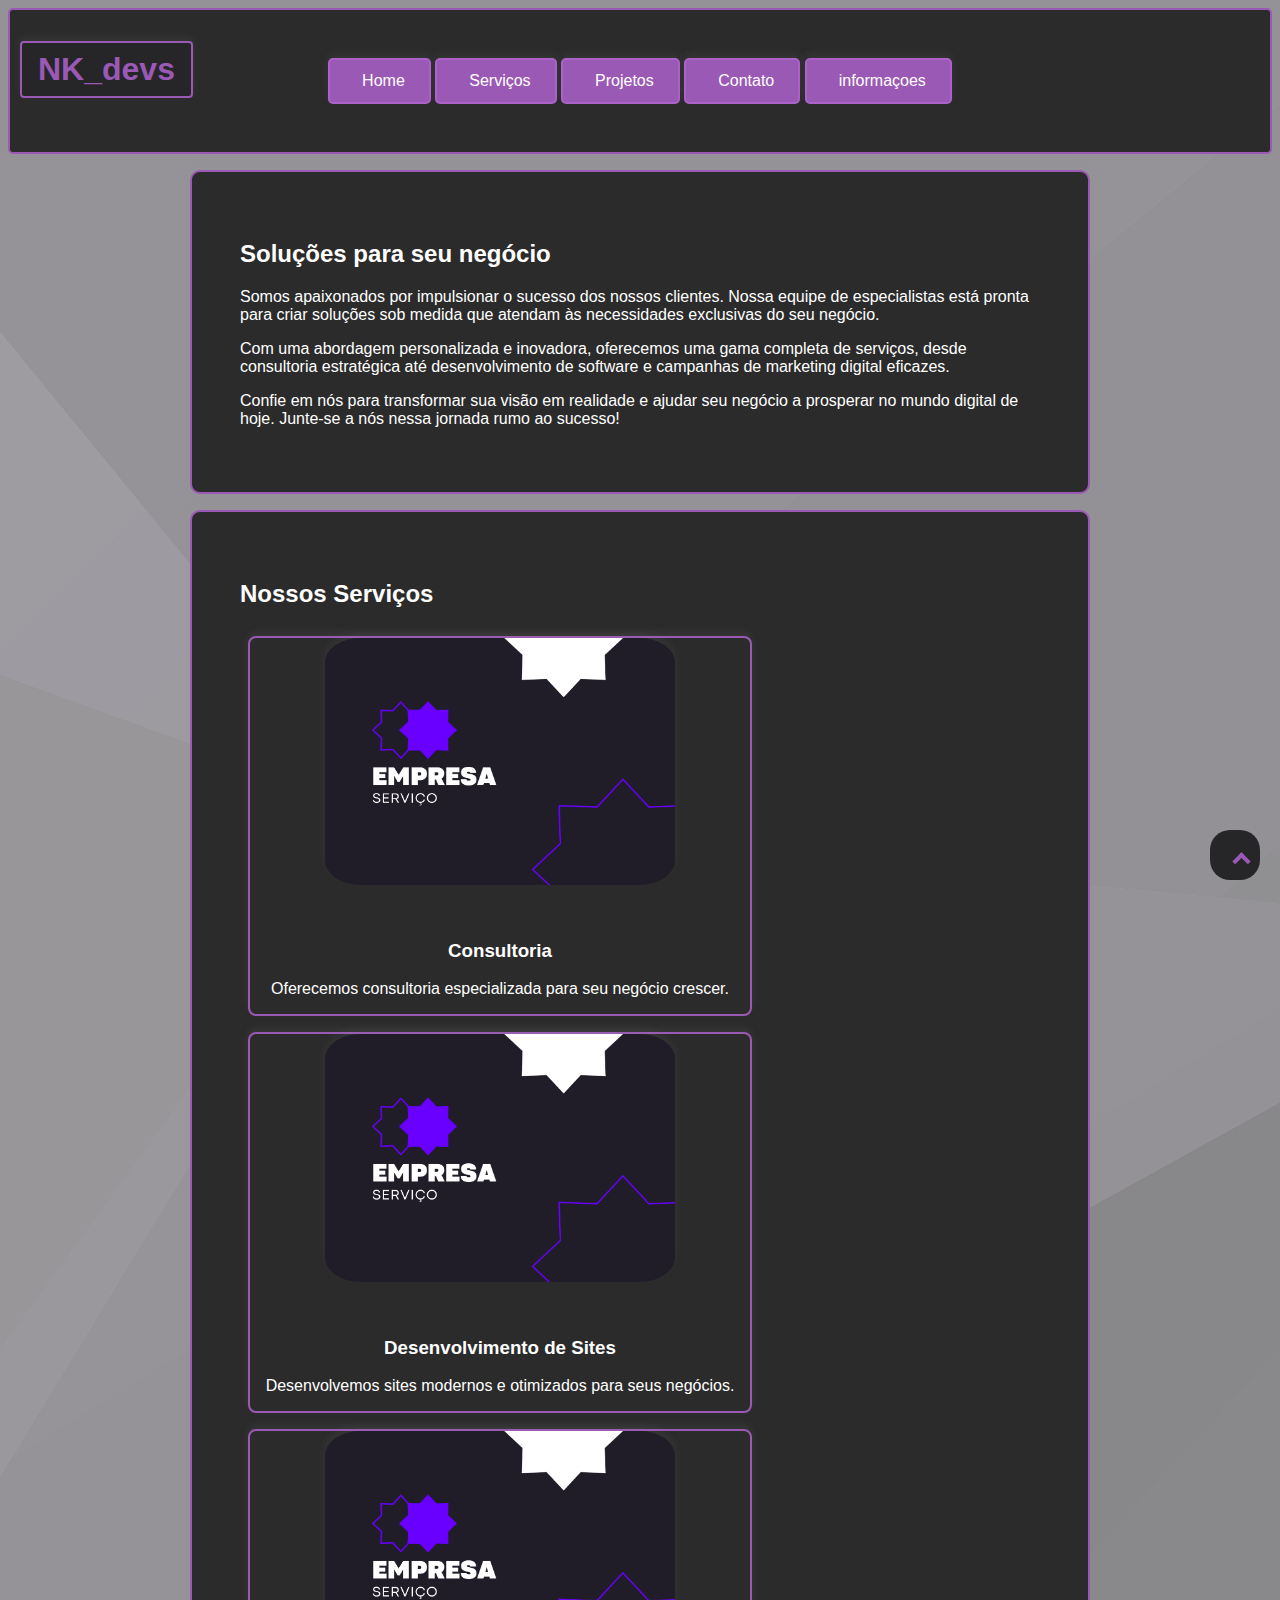
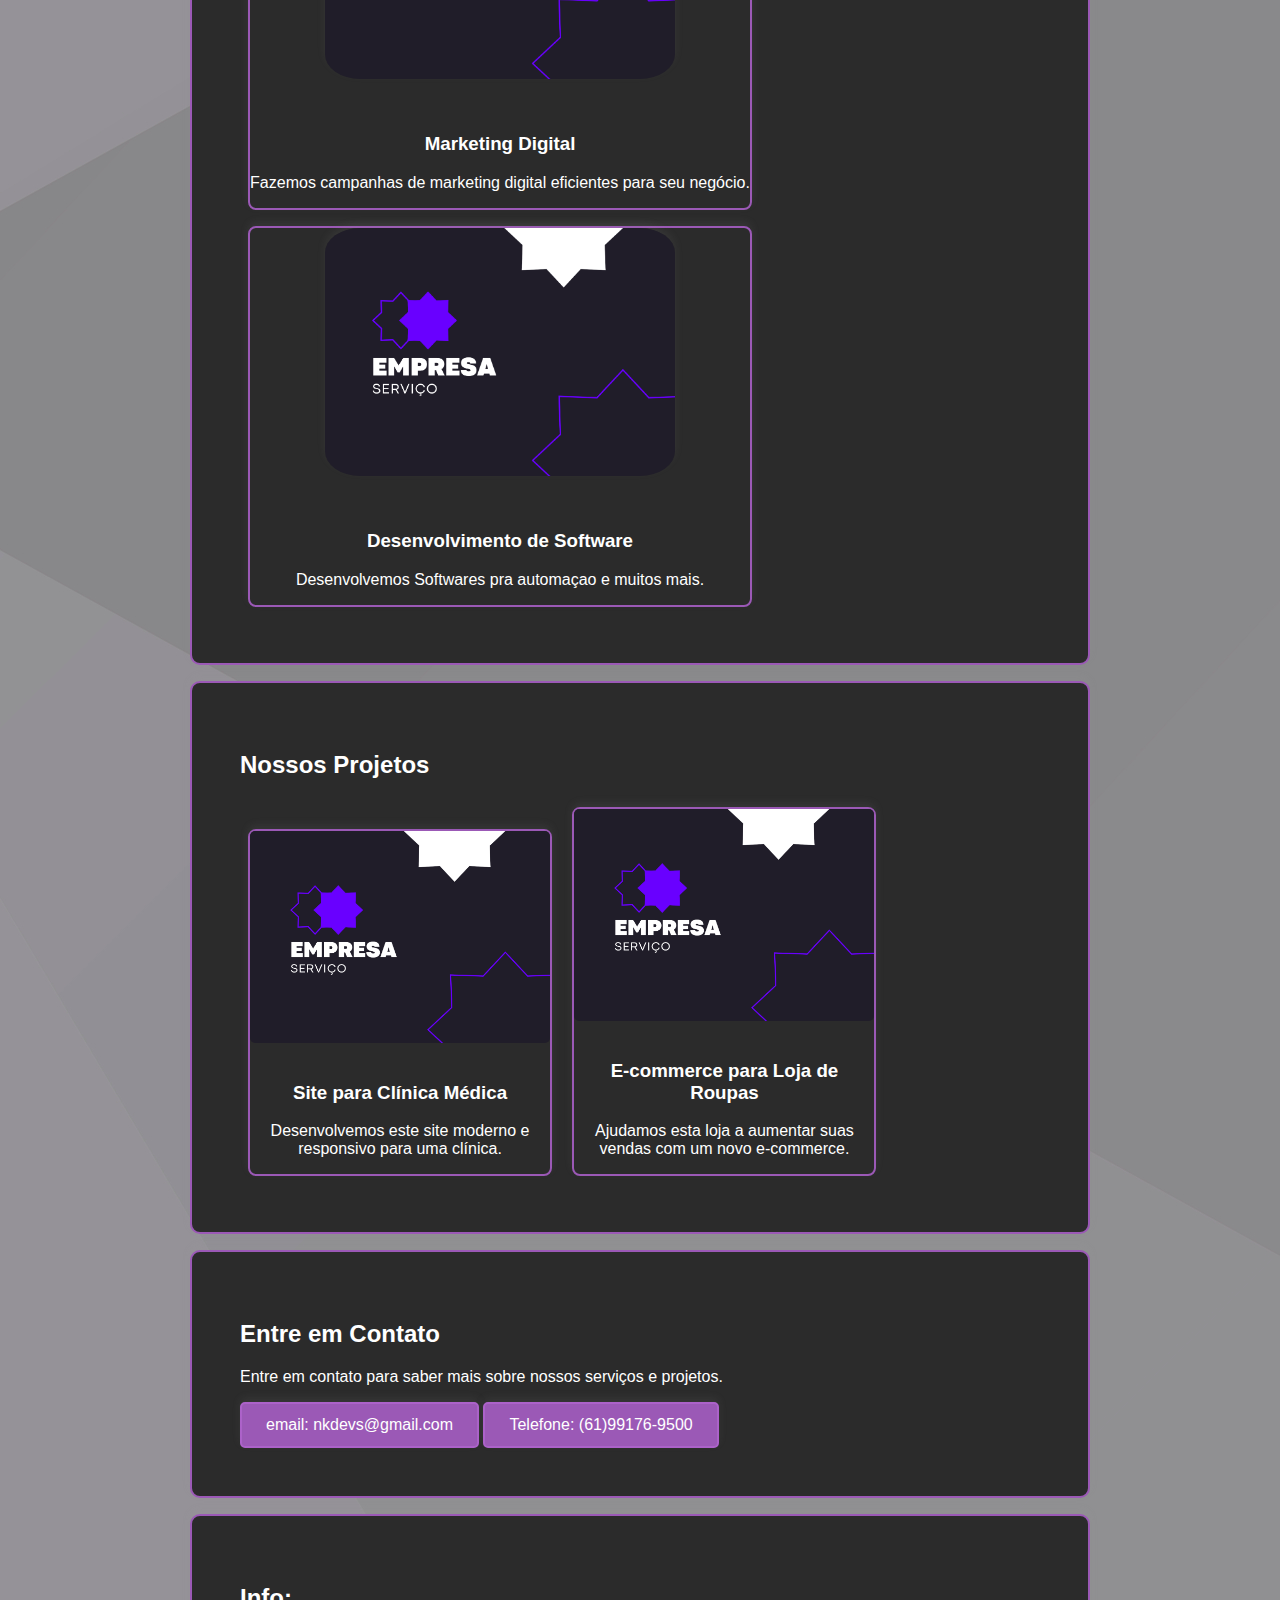
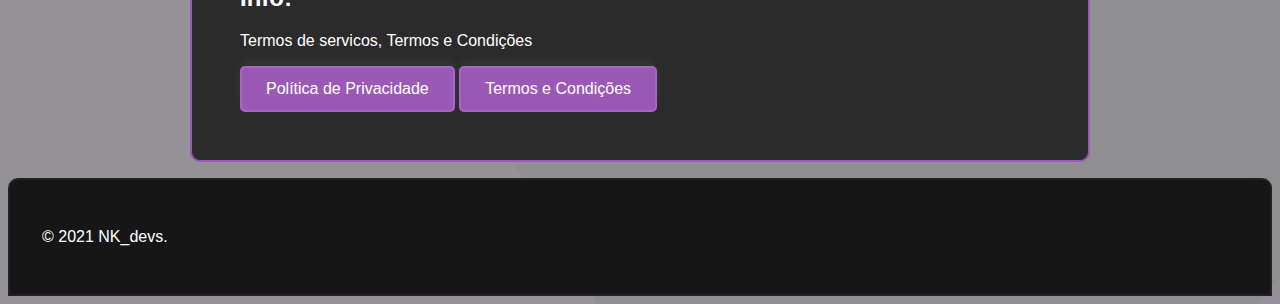
<file: index.html>
<!DOCTYPE html>
<html lang="pt-br">

<head>
    <meta charset="UTF-8">
    <meta name="viewport" content="width=device-width, initial-scale=1.0">
    <title>Minha Empresa</title>
    <link rel="stylesheet" href="styles.css">
</head>

<body>
    
    <header>
        <h1><span>NK_devs</span></h1>
        <nav>
            <a href="#home" class="btn btn-primary">
            <i class="fas fa-home"></i> Home
            </a>
            <a href="#servicos" class="btn btn-success">
            <i class="fas fa-briefcase"></i> Serviços
            </a>
            <a href="#projetos" class="btn btn-secondary">
            <i class="fas fa-folder"></i> Projetos
            </a>
            <a href="#contato" class="btn btn-outline-light">
            <i class="fas fa-envelope"></i> Contato
            </a>
            <a href="#informaçoes" class="btn btn-outline-light">
            <i class="fas fa-envelope"></i> informaçoes
            </a>
        </nav>
        </header>
    <main>

        <section id="home">
            <h2>Soluções para seu negócio</h2>
            <p>Somos apaixonados por impulsionar o sucesso dos nossos clientes. Nossa equipe de especialistas está pronta para criar soluções sob medida que atendam às necessidades exclusivas do seu negócio.</p>
            <p>Com uma abordagem personalizada e inovadora, oferecemos uma gama completa de serviços, desde consultoria estratégica até desenvolvimento de software e campanhas de marketing digital eficazes.</p>
            <p>Confie em nós para transformar sua visão em realidade e ajudar seu negócio a prosperar no mundo digital de hoje. Junte-se a nós nessa jornada rumo ao sucesso!</p>
        </section>

        <section id="servicos" class="section">
            <h2>Nossos Serviços</h2>

            <div class="service-box">
                <img src="service2.png" alt="Serviço 1">
                <h3>Consultoria</h3>
                <p>Oferecemos consultoria especializada para seu negócio crescer.</p>
            </div>

            <div class="service-box">
                <img src="service2.png" alt="Serviço 2">
                <h3>Desenvolvimento de Sites</h3>
                <p>Desenvolvemos sites modernos e otimizados para seus negócios.</p>
            </div>

            <div class="service-box">
                <img src="service3.png" alt="Serviço 3">
                <h3>Marketing Digital</h3>
                <p>Fazemos campanhas de marketing digital eficientes para seu negócio.</p>
            </div>
            <div class="service-box">
                <img src="service3.png" alt="Serviço 3">
                <h3>Desenvolvimento de Software</h3>
                <p>Desenvolvemos Softwares pra automaçao e muitos mais.</p>
            </div>

        </section>

        <section id="projetos" class="section">
            <h2>Nossos Projetos</h2>

            <div class="project-box">
                <img src="service2.png" alt="Projeto 1">
                <h3>Site para Clínica Médica</h3>
                <p>Desenvolvemos este site moderno e responsivo para uma clínica.</p>
            </div>

            <div class="project-box">
                <img src="service2.png" alt="Projeto 2">
                <h3>E-commerce para Loja de Roupas</h3>
                <p>Ajudamos esta loja a aumentar suas vendas com um novo e-commerce.</p>
            </div>
        </section>

        <section id="contato">
            <h2>Entre em Contato</h2>
            <p>Entre em contato para saber mais sobre nossos serviços e projetos.</p>
            <a href="mailto:nkdevs@gmail.com" class="btn"> email: nkdevs@gmail.com</a>
            <a class="btn">Telefone: (61)99176-9500</a>
        </section>

        <section id="informaçoes">
            <h2>Info:</h2>
            <p>Termos de servicos, Termos e Condições</p>
            <a href="index2.html" class="btn btn-outline-light">
                Política de Privacidade
            </a>
            <a href="index3.html" class="btn btn-outline-light">
                Termos e Condições
            </a>
        </section>



    </main>
    <footer>
        <p>&copy; 2021 NK_devs.</p>
    </footer>

    <div id="scrollTop" class="gg-arrow-up-o" onclick="scrollToTop()"></div>
    <script src="script.js"></script>
</body>

</html>
</file>
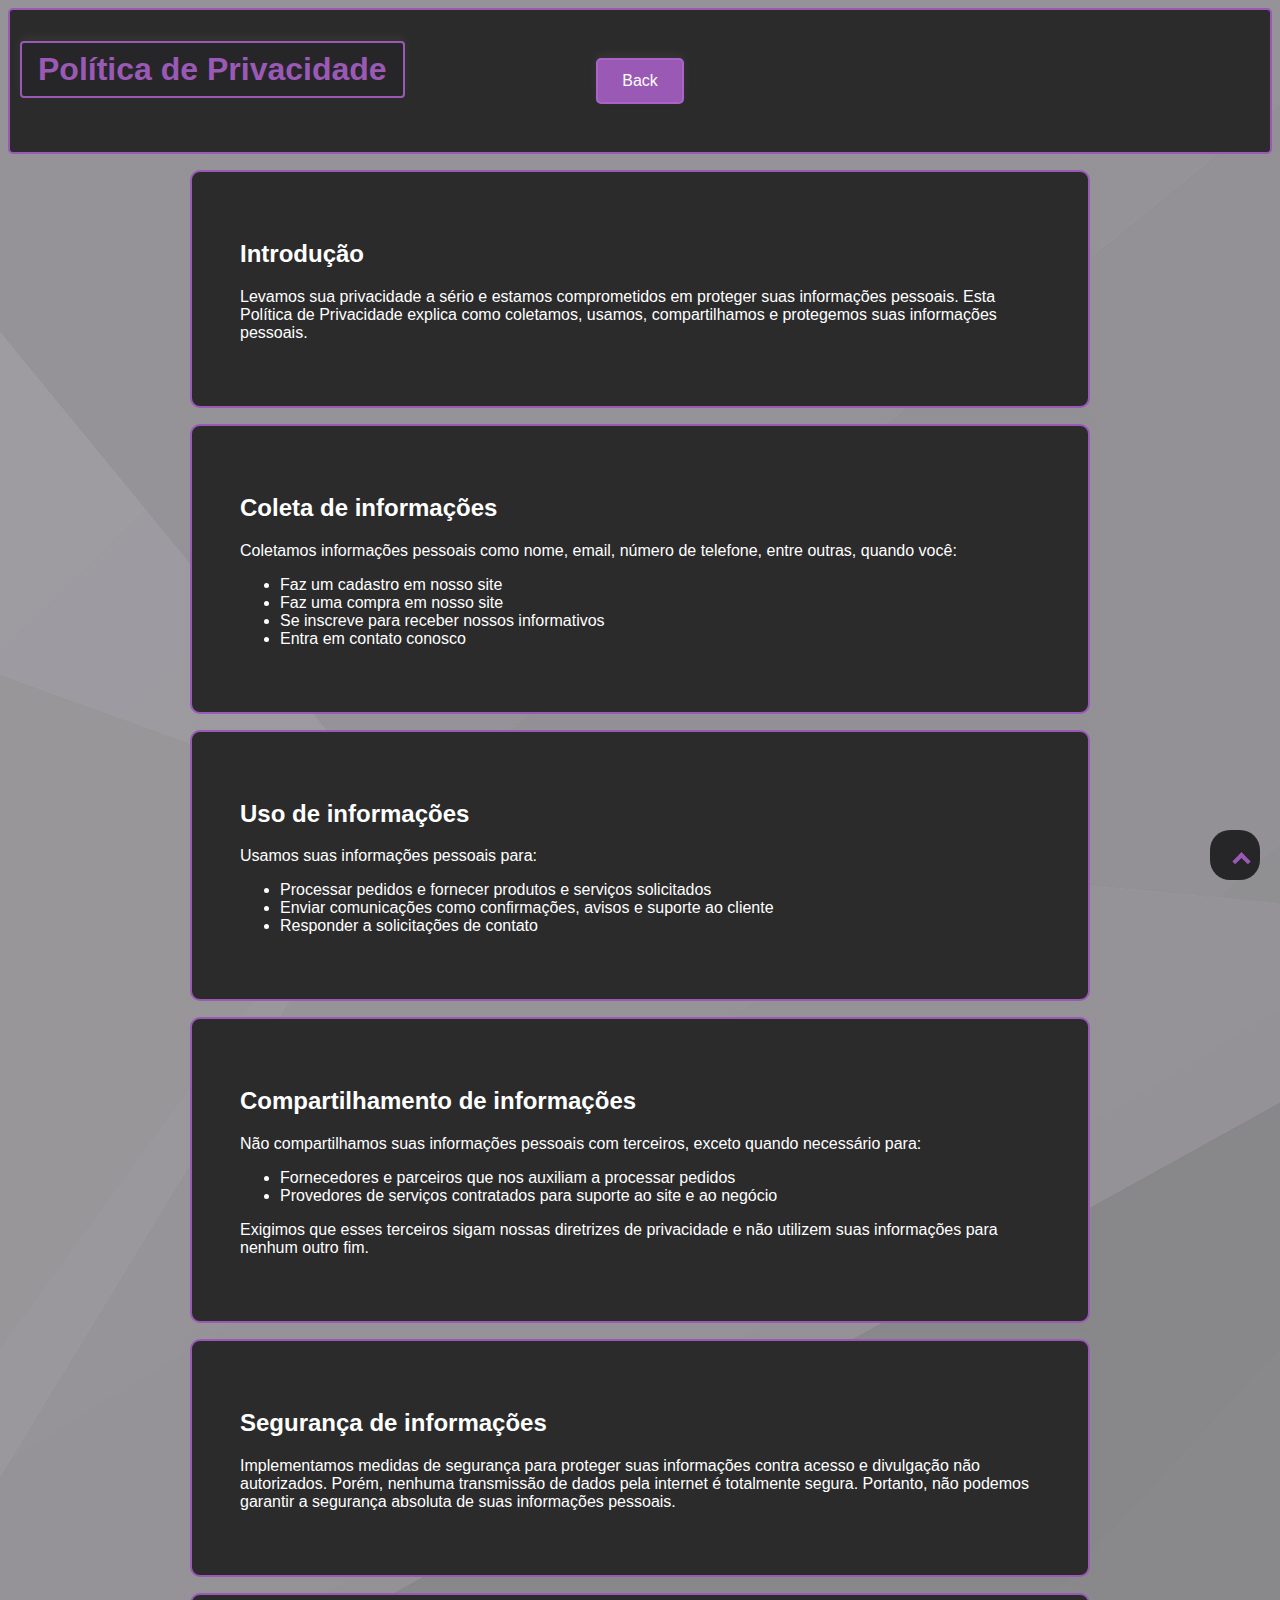
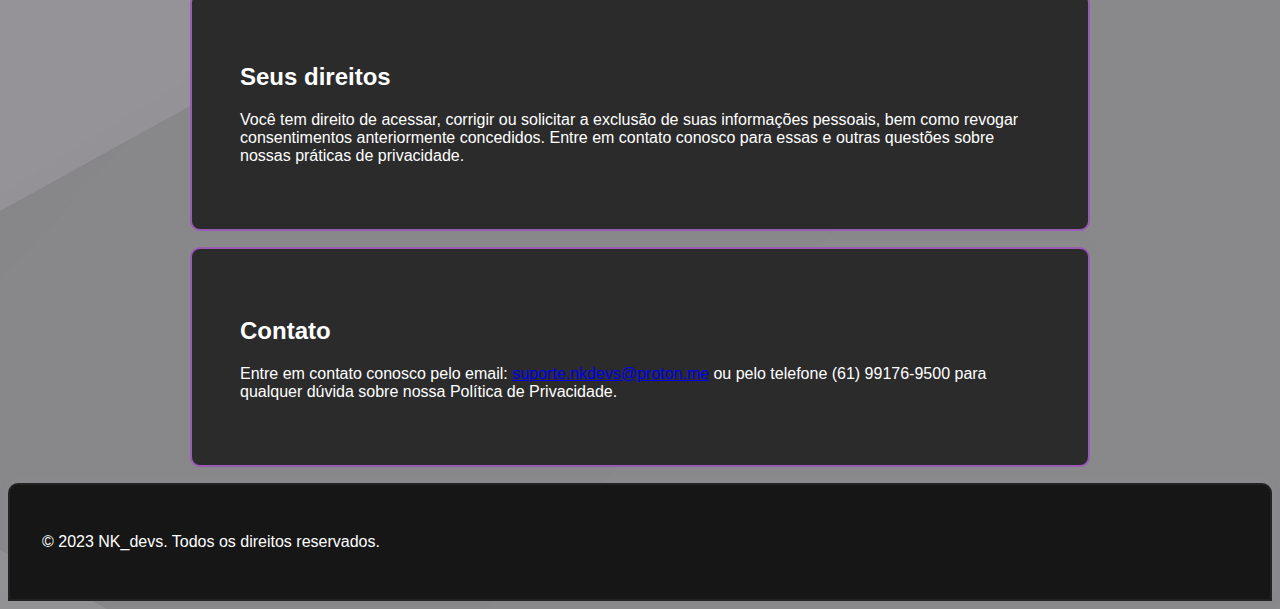
<file: index2.html>
<!DOCTYPE html>
<html>

<head>
    <title>Política de Privacidade</title>
    <link rel="stylesheet" type="text/css" href="styles2.css">
</head>

<body>
    <header>
        <h1><span>Política de Privacidade</span></h1>
        <a href="index.html" class="btn btn-outline-light">
            Back
        </a>
    </header>
    <main>
        <section id="introducao">
            <h2>Introdução</h2>
            <p>Levamos sua privacidade a sério e estamos comprometidos em proteger suas informações pessoais. Esta
                Política de Privacidade explica como coletamos, usamos, compartilhamos e protegemos suas informações
                pessoais.</p>
        </section>
        <section id="coleta">
            <h2>Coleta de informações</h2>
            <p>Coletamos informações pessoais como nome, email, número de telefone, entre outras, quando você:
            <ul>
                <li>Faz um cadastro em nosso site</li>
                <li>Faz uma compra em nosso site</li>
                <li>Se inscreve para receber nossos informativos</li>
                <li>Entra em contato conosco</li>
            </ul>
            </p>
        </section>
        <section id="uso">
            <h2>Uso de informações</h2>
            <p>Usamos suas informações pessoais para:
            <ul>
                <li>Processar pedidos e fornecer produtos e serviços solicitados</li>
                <li>Enviar comunicações como confirmações, avisos e suporte ao cliente</li>
                <li>Responder a solicitações de contato</li>
            </ul>
            </p>
        </section>
        <section id="compartilhamento">
            <h2>Compartilhamento de informações</h2>
            <p>Não compartilhamos suas informações pessoais com terceiros, exceto quando necessário para:
            <ul>
                <li>Fornecedores e parceiros que nos auxiliam a processar pedidos</li>
                <li>Provedores de serviços contratados para suporte ao site e ao negócio</li>
            </ul> Exigimos que esses terceiros sigam nossas diretrizes de privacidade e não utilizem suas
            informações para nenhum outro fim. </p>
        </section>
        <section id="seguranca">
            <h2>Segurança de informações</h2>
            <p>Implementamos medidas de segurança para proteger suas informações contra acesso e divulgação não
                autorizados. Porém, nenhuma transmissão de dados pela internet é totalmente segura. Portanto, não
                podemos garantir a segurança absoluta de suas informações pessoais.</p>
        </section>
        <section id="direitos">
            <h2>Seus direitos</h2>
            <p>Você tem direito de acessar, corrigir ou solicitar a exclusão de suas informações pessoais, bem como
                revogar consentimentos anteriormente concedidos. Entre em contato conosco para essas e outras
                questões sobre nossas práticas de privacidade.</p>
        </section>
        <section id="contato">
            <h2>Contato</h2>
            <p>Entre em contato conosco pelo email: <a href="mailto:suporte.nkdevs@proton.me">
                suporte.nkdevs@proton.me</a> ou pelo telefone (61) 99176-9500 para qualquer dúvida sobre nossa
                Política de Privacidade.</p>
        </section>
    </main>
    <footer>
        <p>&copy; 2023 NK_devs. Todos os direitos reservados.</p>
    </footer>
    <div id="scrollTop" class="gg-arrow-up-o" onclick="scrollToTop()"></div>
    <script src="script.js"></script>
</body>

</html>
</file>
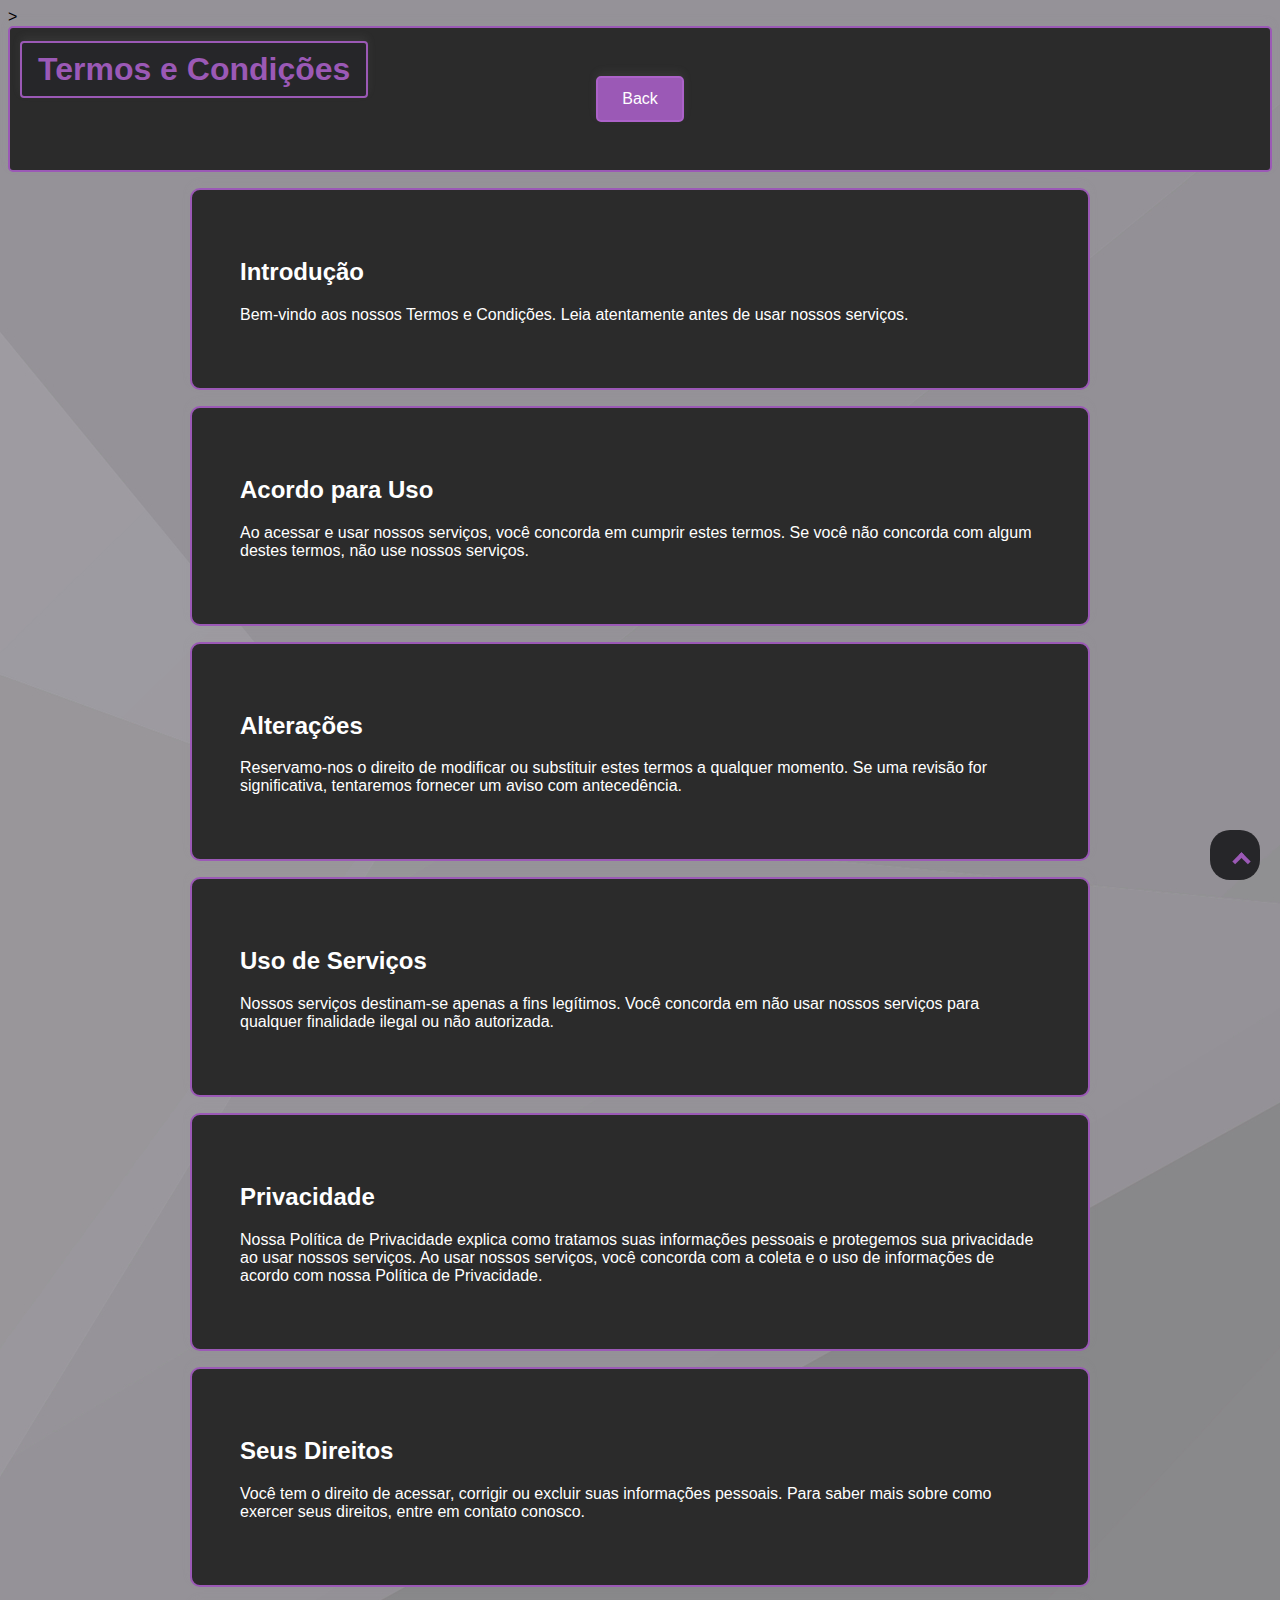
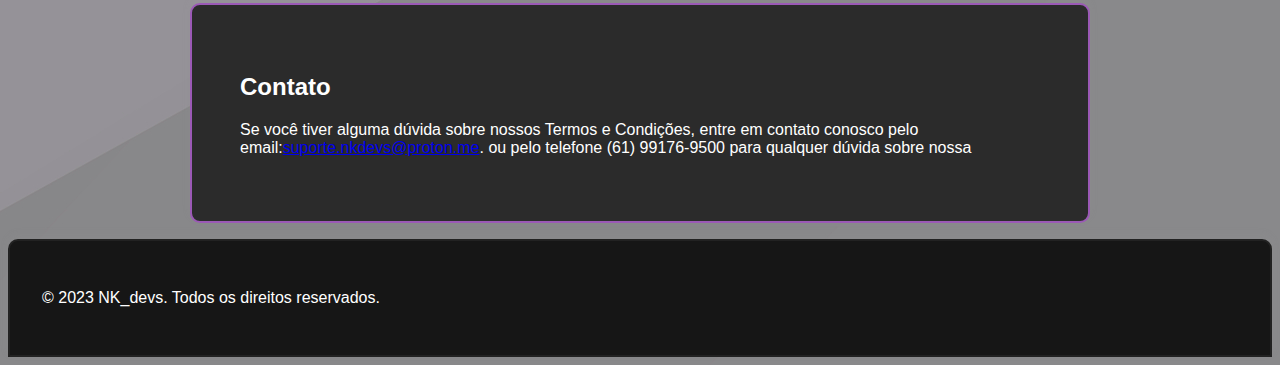
<file: index3.html>
<!DOCTYPE html>
<html>

<head>
    <title>Termos e Condições</title>
    <link rel="stylesheet" type="text/css" href="styles3.css">>
</head>

<body>
    <header>
        <h1><span>Termos e Condições</span></h1>
        <a href="index.html" class="btn btn-outline-light">
            Back
        </a>
    </header>
    <main>
        <section id="introducao">
            <h2>Introdução</h2>
            <p>Bem-vindo aos nossos Termos e Condições. Leia atentamente antes de usar nossos serviços.</p>
        </section>
        <section id="acordo">
            <h2>Acordo para Uso</h2>
            <p>Ao acessar e usar nossos serviços, você concorda em cumprir estes termos. Se você não concorda com
                algum destes termos, não use nossos serviços.</p>
        </section>
        <section id="alteracoes">
            <h2>Alterações</h2>
            <p>Reservamo-nos o direito de modificar ou substituir estes termos a qualquer momento. Se uma revisão
                for significativa, tentaremos fornecer um aviso com antecedência.</p>
        </section>
        <section id="uso">
            <h2>Uso de Serviços</h2>
            <p>Nossos serviços destinam-se apenas a fins legítimos. Você concorda em não usar nossos serviços para
                qualquer finalidade ilegal ou não autorizada.</p>
        </section>
        <section id="privacidade">
            <h2>Privacidade</h2>
            <p>Nossa Política de Privacidade explica como tratamos suas informações pessoais e protegemos sua
                privacidade ao usar nossos serviços. Ao usar nossos serviços, você concorda com a coleta e o uso de
                informações de acordo com nossa Política de Privacidade.</p>
        </section>
        <section id="direitos">
            <h2>Seus Direitos</h2>
            <p>Você tem o direito de acessar, corrigir ou excluir suas informações pessoais. Para saber mais sobre
                como exercer seus direitos, entre em contato conosco.</p>
        </section>
        <section id="contato">
            <h2>Contato</h2>
            <p>Se você tiver alguma dúvida sobre nossos Termos e Condições, entre em contato conosco pelo email:<a
                    href="mailto:suporte.nkdevs@proton.mer">suporte.nkdevs@proton.me</a>.</a> ou pelo telefone (61) 99176-9500 para qualquer dúvida sobre nossa</p>
        </section>
    </main>
    <footer>
        <p>&copy; 2023 NK_devs. Todos os direitos reservados.</p>
    </footer>
    <div id="scrollTop" class="gg-arrow-up-o" onclick="scrollToTop()"></div>
    <script src="script.js"></script>
</body>

</html>
</file>
<file: styles.css>
/* Cores */
:root {
    --primary: #612F74;
    --bg: #F2F2F2;
}

/* Tipografia */
body {
    font-family: 'Montserrat', sans-serif;
    background-image: url('backg.jpg');
    background-repeat: repeat-y;
    /* ou repeat-x ou repeat-y, dependendo de como deseja que a textura se repita */
    animation: deslocar 20s linear infinite;
    /* 20s é a duração da animação, você pode ajustar conforme desejado */
}

@keyframes deslocar {
    from {
        background-position: 0 0;
    }

    to {
        background-position: 100% 0;
    }
}

h1,
h2 {
    font-family: 'Montserrat', sans-serif;
}

.gg-arrow-up-o {
    box-sizing: border-box;
    position: relative;
    display: block;
    width: 22px;
    height: 22px;
    border: 2px solid;
    transform: scale(var(--ggs, 1));
    border-radius: 20px;
    margin: auto;
    /* Adiciona esta linha para centralizar vertical e horizontalmente */
    text-align: center;
    /* Centraliza o conteúdo horizontalmente */
    line-height: 22px;
    /* Centraliza o conteúdo verticalmente */
    overflow: hidden;
    /* Garante que o ícone esteja dentro do limite do botão */
}

.gg-arrow-up-o::after,
.gg-arrow-up-o::before {
    content: "";
    display: block;
    box-sizing: border-box;
    position: right;
    top: 4px;
}

.gg-arrow-up-o::after {
    width: 13px;
    height: 13px;
    border-top: 4px solid;
    border-left: 4px solid;
    transform: rotate(45deg);
    left: 4px;
    /* Ajusta a posição horizontal da seta */
    top: 4px;
    /* Ajusta a posição vertical da seta */
}

/* Estilo para o botão de voltar para cima */
#scrollTop {
    position: fixed;
    bottom: 20px;
    right: 20px;
    z-index: 99;
    font-size: 20px;
    cursor: pointer;
    border: none;
    background: #262629;
    color: #9b59b6;
    border-radius: 40%;
    padding: 25px;
    transition: background-color 0.3s;
}

#scrollTop:hover {
    background-color: #9b59b6;
    color: #fff;
}

/* Cabeçalho */

header {
    background-color: #2b2b2b;
    padding: 60px;
    display: flex;
    align-items: center;
    justify-content: center;
    padding: 3rem 1.5rem;
    border-radius: 5px;
    border: 2px solid #9b59b6;
    box-shadow: 0 -4px 8px rgba(161, 154, 154, 0.1);
}

header h1 {
    position: absolute;
    left: 20px;
    /* afasta da borda */
    top: 20px;

}

header h1 span {
    display: inline-block;
    padding: 8px 16px;
    border-radius: 4px;
    background: #262629;
    color: #9b59b6;
    border: 2px solid #9b59b6;
    box-shadow: 0 -4px 8px rgba(161, 154, 154, 0.1);
}

.menu__item {
    border-radius: 40px;
    padding: 10px 20px;
    box-shadow: 0 4px 8px rgba(219, 0, 164, 0.1);
    transition: 0.3s transform;
}

.menu__item:hover {
    transform: translateY(-5px);
}

.btn {
    padding: 12px 24px;
    border-radius: 3px;
}

.btn-primary {
    background-color: #007bff;
    border-color: #007bff;
    box-shadow: 0 -4px 8px rgba(161, 154, 154, 0.1);
}

.btn-success {
    background-color: #28a745;
    border-color: #28a745;
    box-shadow: 0 -4px 8px rgba(161, 154, 154, 0.1);
}

.btn-secondary {
    background-color: #6c757d;
    border-color: #6c757d;
    box-shadow: 0 -4px 8px rgba(161, 154, 154, 0.1);
}



.btn i {
    margin-right: 8px;
}



/* Conteúdo */
section {
    color: #ffffff;
    padding: 3rem;
    border-radius: 10px;
    box-shadow: 0 4px 8px rgba(0, 0, 0, 0.1);
    border: 2px solid #9b59b6;
    background: #2b2b2b;
    margin: 1rem auto;
    max-width: 800px;
    box-shadow: 0 -4px 8px rgba(161, 154, 154, 0.1);
}

/* Caixas de serviço */

.service-box {

    display: inline-block;
    width: 40%;
    min-width: 500px;
    margin: 1%;
    border: 2px solid #9b59b6;
    border-color: #9b59b6;
    border-radius: 8px;
    text-align: center;
    transition: background-color 0.3s ease-in-out, transform 0.3s ease-in-out;
    box-shadow: 0 -4px 8px rgba(161, 154, 154, 0.1);
}

.service-box:hover {
    background-color: #9b59b6;
    color: #fff;
    transform: translateY(-5px);
    box-shadow: 0 -4px 8px rgba(161, 154, 154, 0.1);
}

.service-box img {
    width: 70%;
    border-radius: 10%;
    margin-bottom: 2rem;
    box-shadow: 0 -4px 8px rgba(161, 154, 154, 0.1);
}

/* Caixas de projeto */

.project-box {
    display: inline-block;
    width: 30%;
    min-width: 300px;
    margin: 1%;
    border: 2px solid #9b59b6;
    border-color: #9b59b6;
    border-radius: 8px;
    text-align: center;
    transition: background-color 0.3s ease-in-out, transform 0.3s ease-in-out;
    box-shadow: 0 -4px 8px rgba(161, 154, 154, 0.1);
}

.project-box:hover {
    transform: translateY(-5px);
    background-color: #9b59b6;
    color: #fff;
    box-shadow: 0 -4px 8px rgba(161, 154, 154, 0.1);
}

.project-box img {
    width: 100%;
    border-radius: 5px;
    margin-bottom: 1rem;
}


/* Botão */

.btn {
    display: inline-block;
    background-color: #9b59b6;
    color: #fff;
    border: 2px solid #ac62c9;
    text-decoration: none;
    padding: 0.75rem 1.5rem;
    border-radius: 5px;
    transition: 0.3s;
    box-shadow: 0 -4px 8px rgba(161, 154, 154, 0.1);
}

.btn:hover {
    background-color: #2c2c2c;
}

/* Rodapé */
footer {
    border-radius: 10px 10px 0 0;
    background-color: #161616;
    color: #fff;
    padding: 2rem;
    box-shadow: 0 -4px 8px rgba(161, 154, 154, 0.1);
    border: 2px solid #222222;
}

footer a {
    color: #161616;
}

footer a:hover {
    opacity: .8;
}
</file>
<file: styles2.css>
/* Cores */
:root {
    --primary: #612F74;
    --bg: #F2F2F2;
}

/* Tipografia */
body {
    font-family: 'Montserrat', sans-serif;
    background-image: url('backg.jpg');
    background-repeat: repeat-y;
    /* ou repeat-x ou repeat-y, dependendo de como deseja que a textura se repita */
    animation: deslocar 20s linear infinite;
    /* 20s é a duração da animação, você pode ajustar conforme desejado */
}

@keyframes deslocar {
    from {
        background-position: 0 0;
    }

    to {
        background-position: 100% 0;
    }
}

h1,
h2 {
    font-family: 'Montserrat', sans-serif;
}

.gg-arrow-up-o {
    box-sizing: border-box;
    position: relative;
    display: block;
    width: 22px;
    height: 22px;
    border: 2px solid;
    transform: scale(var(--ggs, 1));
    border-radius: 20px;
    margin: auto;
    /* Adiciona esta linha para centralizar vertical e horizontalmente */
    text-align: center;
    /* Centraliza o conteúdo horizontalmente */
    line-height: 22px;
    /* Centraliza o conteúdo verticalmente */
    overflow: hidden;
    /* Garante que o ícone esteja dentro do limite do botão */
}

.gg-arrow-up-o::after,
.gg-arrow-up-o::before {
    content: "";
    display: block;
    box-sizing: border-box;
    position: right;
    top: 4px;
}

.gg-arrow-up-o::after {
    width: 13px;
    height: 13px;
    border-top: 4px solid;
    border-left: 4px solid;
    transform: rotate(45deg);
    left: 4px;
    /* Ajusta a posição horizontal da seta */
    top: 4px;
    /* Ajusta a posição vertical da seta */
}

/* Estilo para o botão de voltar para cima */
#scrollTop {
    position: fixed;
    bottom: 20px;
    right: 20px;
    z-index: 99;
    font-size: 20px;
    cursor: pointer;
    border: none;
    background: #262629;
    color: #9b59b6;
    border-radius: 40%;
    padding: 25px;
    transition: background-color 0.3s;
}

#scrollTop:hover {
    background-color: #9b59b6;
    color: #fff;
}

/* Cabeçalho */

header {
    background-color: #2b2b2b;
    padding: 60px;
    display: flex;
    align-items: center;
    justify-content: center;
    padding: 3rem 1.5rem;
    border-radius: 5px;
    border: 2px solid #9b59b6;
    box-shadow: 0 -4px 8px rgba(161, 154, 154, 0.1);
}

header h1 {
    position: absolute;
    left: 20px;
    /* afasta da borda */
    top: 20px;

}

header h1 span {
    display: inline-block;
    padding: 8px 16px;
    border-radius: 4px;
    background: #262629;
    color: #9b59b6;
    border: 2px solid #9b59b6;
    box-shadow: 0 -4px 8px rgba(161, 154, 154, 0.1);
}

.menu__item {
    border-radius: 40px;
    padding: 10px 20px;
    box-shadow: 0 4px 8px rgba(219, 0, 164, 0.1);
    transition: 0.3s transform;
}

.menu__item:hover {
    transform: translateY(-5px);
}

.btn {
    padding: 12px 24px;
    border-radius: 3px;
}

.btn-primary {
    background-color: #007bff;
    border-color: #007bff;
    box-shadow: 0 -4px 8px rgba(161, 154, 154, 0.1);
}

.btn-success {
    background-color: #28a745;
    border-color: #28a745;
    box-shadow: 0 -4px 8px rgba(161, 154, 154, 0.1);
}

.btn-secondary {
    background-color: #6c757d;
    border-color: #6c757d;
    box-shadow: 0 -4px 8px rgba(161, 154, 154, 0.1);
}



.btn i {
    margin-right: 8px;
}



/* Conteúdo */
section {
    color: #ffffff;
    padding: 3rem;
    border-radius: 10px;
    box-shadow: 0 4px 8px rgba(0, 0, 0, 0.1);
    border: 2px solid #9b59b6;
    background: #2b2b2b;
    margin: 1rem auto;
    max-width: 800px;
    box-shadow: 0 -4px 8px rgba(161, 154, 154, 0.1);
}

/* Caixas de serviço */

.service-box {

    display: inline-block;
    width: 40%;
    min-width: 500px;
    margin: 1%;
    border: 2px solid #9b59b6;
    border-color: #9b59b6;
    border-radius: 8px;
    text-align: center;
    transition: background-color 0.3s ease-in-out, transform 0.3s ease-in-out;
    box-shadow: 0 -4px 8px rgba(161, 154, 154, 0.1);
}

.service-box:hover {
    background-color: #9b59b6;
    color: #fff;
    transform: translateY(-5px);
    box-shadow: 0 -4px 8px rgba(161, 154, 154, 0.1);
}

.service-box img {
    width: 70%;
    border-radius: 10%;
    margin-bottom: 2rem;
    box-shadow: 0 -4px 8px rgba(161, 154, 154, 0.1);
}

/* Caixas de projeto */

.project-box {
    display: inline-block;
    width: 30%;
    min-width: 300px;
    margin: 1%;
    border: 2px solid #9b59b6;
    border-color: #9b59b6;
    border-radius: 8px;
    text-align: center;
    transition: background-color 0.3s ease-in-out, transform 0.3s ease-in-out;
    box-shadow: 0 -4px 8px rgba(161, 154, 154, 0.1);
}

.project-box:hover {
    transform: translateY(-5px);
    background-color: #9b59b6;
    color: #fff;
    box-shadow: 0 -4px 8px rgba(161, 154, 154, 0.1);
}

.project-box img {
    width: 100%;
    border-radius: 5px;
    margin-bottom: 1rem;
}


/* Botão */

.btn {
    display: inline-block;
    background-color: #9b59b6;
    color: #fff;
    border: 2px solid #ac62c9;
    text-decoration: none;
    padding: 0.75rem 1.5rem;
    border-radius: 5px;
    transition: 0.3s;
    box-shadow: 0 -4px 8px rgba(161, 154, 154, 0.1);
}

.btn:hover {
    background-color: #2c2c2c;
}

/* Rodapé */
footer {
    border-radius: 10px 10px 0 0;
    background-color: #161616;
    color: #fff;
    padding: 2rem;
    box-shadow: 0 -4px 8px rgba(161, 154, 154, 0.1);
    border: 2px solid #222222;
}

footer a {
    color: #161616;
}

footer a:hover {
    opacity: .8;
}
</file>
<file: styles3.css>
/* Cores */
:root {
    --primary: #612F74;
    --bg: #F2F2F2;
}

/* Tipografia */
body {
    font-family: 'Montserrat', sans-serif;
    background-image: url('backg.jpg');
    background-repeat: repeat-y;
    /* ou repeat-x ou repeat-y, dependendo de como deseja que a textura se repita */
    animation: deslocar 20s linear infinite;
    /* 20s é a duração da animação, você pode ajustar conforme desejado */
}

@keyframes deslocar {
    from {
        background-position: 0 0;
    }

    to {
        background-position: 100% 0;
    }
}

h1,
h2 {
    font-family: 'Montserrat', sans-serif;
}

.gg-arrow-up-o {
    box-sizing: border-box;
    position: relative;
    display: block;
    width: 22px;
    height: 22px;
    border: 2px solid;
    transform: scale(var(--ggs, 1));
    border-radius: 20px;
    margin: auto;
    /* Adiciona esta linha para centralizar vertical e horizontalmente */
    text-align: center;
    /* Centraliza o conteúdo horizontalmente */
    line-height: 22px;
    /* Centraliza o conteúdo verticalmente */
    overflow: hidden;
    /* Garante que o ícone esteja dentro do limite do botão */
}

.gg-arrow-up-o::after,
.gg-arrow-up-o::before {
    content: "";
    display: block;
    box-sizing: border-box;
    position: right;
    top: 4px;
}

.gg-arrow-up-o::after {
    width: 13px;
    height: 13px;
    border-top: 4px solid;
    border-left: 4px solid;
    transform: rotate(45deg);
    left: 4px;
    /* Ajusta a posição horizontal da seta */
    top: 4px;
    /* Ajusta a posição vertical da seta */
}

/* Estilo para o botão de voltar para cima */
#scrollTop {
    position: fixed;
    bottom: 20px;
    right: 20px;
    z-index: 99;
    font-size: 20px;
    cursor: pointer;
    border: none;
    background: #262629;
    color: #9b59b6;
    border-radius: 40%;
    padding: 25px;
    transition: background-color 0.3s;
}

#scrollTop:hover {
    background-color: #9b59b6;
    color: #fff;
}

/* Cabeçalho */

header {
    background-color: #2b2b2b;
    padding: 60px;
    display: flex;
    align-items: center;
    justify-content: center;
    padding: 3rem 1.5rem;
    border-radius: 5px;
    border: 2px solid #9b59b6;
    box-shadow: 0 -4px 8px rgba(161, 154, 154, 0.1);
}

header h1 {
    position: absolute;
    left: 20px;
    /* afasta da borda */
    top: 20px;

}

header h1 span {
    display: inline-block;
    padding: 8px 16px;
    border-radius: 4px;
    background: #262629;
    color: #9b59b6;
    border: 2px solid #9b59b6;
    box-shadow: 0 -4px 8px rgba(161, 154, 154, 0.1);
}

.menu__item {
    border-radius: 40px;
    padding: 10px 20px;
    box-shadow: 0 4px 8px rgba(219, 0, 164, 0.1);
    transition: 0.3s transform;
}

.menu__item:hover {
    transform: translateY(-5px);
}

.btn {
    padding: 12px 24px;
    border-radius: 3px;
}

.btn-primary {
    background-color: #007bff;
    border-color: #007bff;
    box-shadow: 0 -4px 8px rgba(161, 154, 154, 0.1);
}

.btn-success {
    background-color: #28a745;
    border-color: #28a745;
    box-shadow: 0 -4px 8px rgba(161, 154, 154, 0.1);
}

.btn-secondary {
    background-color: #6c757d;
    border-color: #6c757d;
    box-shadow: 0 -4px 8px rgba(161, 154, 154, 0.1);
}



.btn i {
    margin-right: 8px;
}



/* Conteúdo */
section {
    color: #ffffff;
    padding: 3rem;
    border-radius: 10px;
    box-shadow: 0 4px 8px rgba(0, 0, 0, 0.1);
    border: 2px solid #9b59b6;
    background: #2b2b2b;
    margin: 1rem auto;
    max-width: 800px;
    box-shadow: 0 -4px 8px rgba(161, 154, 154, 0.1);
}

/* Caixas de serviço */

.service-box {

    display: inline-block;
    width: 40%;
    min-width: 500px;
    margin: 1%;
    border: 2px solid #9b59b6;
    border-color: #9b59b6;
    border-radius: 8px;
    text-align: center;
    transition: background-color 0.3s ease-in-out, transform 0.3s ease-in-out;
    box-shadow: 0 -4px 8px rgba(161, 154, 154, 0.1);
}

.service-box:hover {
    background-color: #9b59b6;
    color: #fff;
    transform: translateY(-5px);
    box-shadow: 0 -4px 8px rgba(161, 154, 154, 0.1);
}

.service-box img {
    width: 70%;
    border-radius: 10%;
    margin-bottom: 2rem;
    box-shadow: 0 -4px 8px rgba(161, 154, 154, 0.1);
}

/* Caixas de projeto */

.project-box {
    display: inline-block;
    width: 30%;
    min-width: 300px;
    margin: 1%;
    border: 2px solid #9b59b6;
    border-color: #9b59b6;
    border-radius: 8px;
    text-align: center;
    transition: background-color 0.3s ease-in-out, transform 0.3s ease-in-out;
    box-shadow: 0 -4px 8px rgba(161, 154, 154, 0.1);
}

.project-box:hover {
    transform: translateY(-5px);
    background-color: #9b59b6;
    color: #fff;
    box-shadow: 0 -4px 8px rgba(161, 154, 154, 0.1);
}

.project-box img {
    width: 100%;
    border-radius: 5px;
    margin-bottom: 1rem;
}


/* Botão */

.btn {
    display: inline-block;
    background-color: #9b59b6;
    color: #fff;
    border: 2px solid #ac62c9;
    text-decoration: none;
    padding: 0.75rem 1.5rem;
    border-radius: 5px;
    transition: 0.3s;
    box-shadow: 0 -4px 8px rgba(161, 154, 154, 0.1);
}

.btn:hover {
    background-color: #2c2c2c;
}

/* Rodapé */
footer {
    border-radius: 10px 10px 0 0;
    background-color: #161616;
    color: #fff;
    padding: 2rem;
    box-shadow: 0 -4px 8px rgba(161, 154, 154, 0.1);
    border: 2px solid #222222;
}

footer a {
    color: #161616;
}

footer a:hover {
    opacity: .8;
}
</file>
